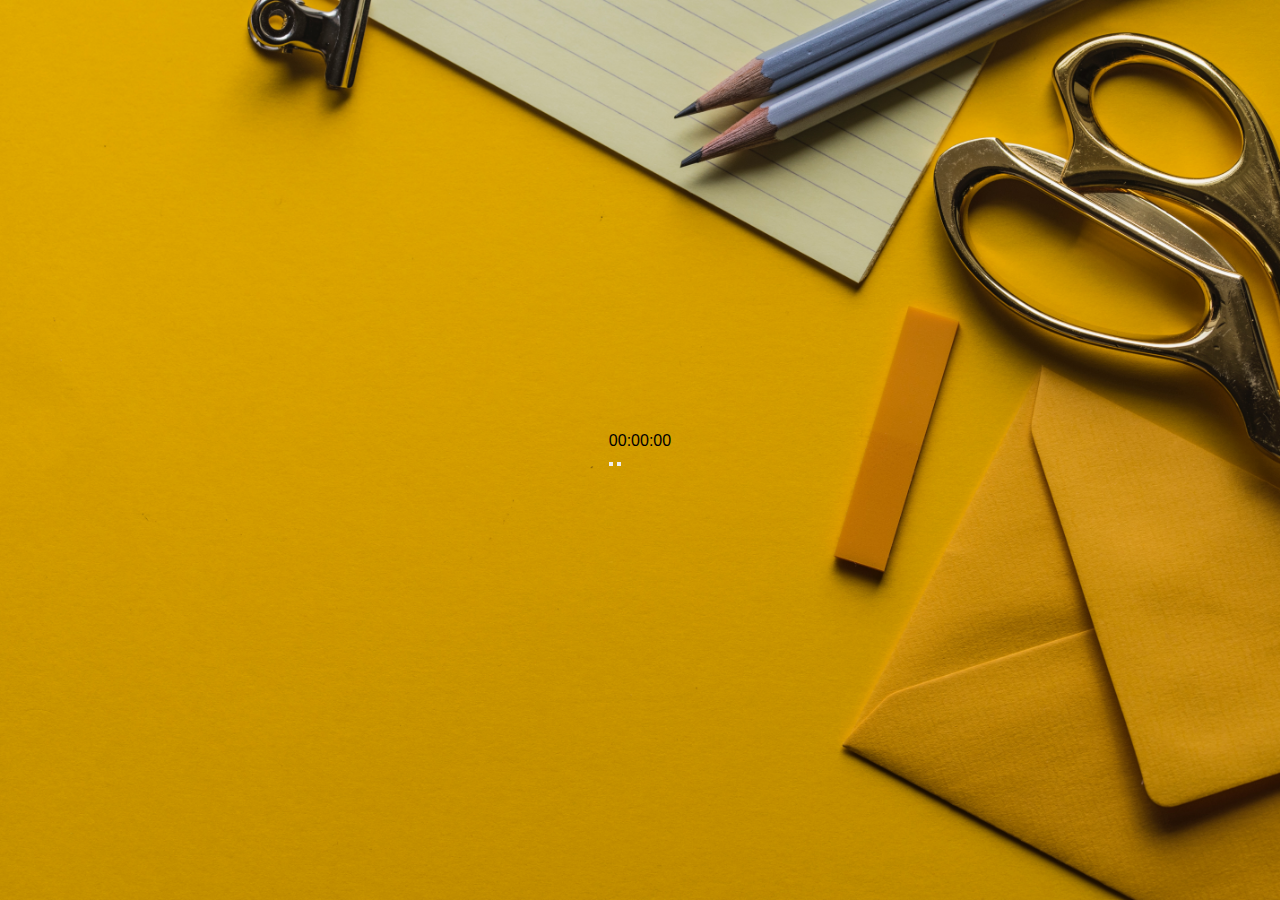
<file: index.html>
<!DOCTYPE html>
<html lang="en">
  <head>
    <meta charset="UTF-8" />
    <meta name="viewport" content="width=device-width, initial-scale=1.0" />
    <!-- StyleSheet -->
    <link rel="stylesheet" href="styles.css" />
    <!-- Global Font Links -->
    <link rel="preconnect" href="https://fonts.googleapis.com" />
    <link rel="preconnect" href="https://fonts.gstatic.com" crossorigin />
    <link
      href="https://fonts.googleapis.com/css2?family=Roboto&display=swap"
      rel="stylesheet"
    />
    <!--FontAwesome-->
    <link
      rel="stylesheet"
      href="https://cdnjs.cloudflare.com/ajax/libs/font-awesome/6.4.0/css/all.min.css"
      integrity="sha512-iecdLmaskl7CVkqkXNQ/ZH/XLlvWZOJyj7Yy7tcenmpD1ypASozpmT/E0iPtmFIB46ZmdtAc9eNBvH0H/ZpiBw=="
      crossorigin="anonymous"
      referrerpolicy="no-referrer"
    />
    <title>DOM Manipulation Part 2</title>
  </head>
  <body>
    <!-- Project 4: Stop Watch / Pro -->

    <div class="container">
      <div id="timer">00:00:00</div>

      <div class="buttons">
        <button id="startStopBtn">
          <i class="fa-solid fa-play" id="play"></i>
        </button>

        <button id="resetBtn">
          <i class="fa-solid fa-arrow-rotate-left" id="reset"></i>
        </button>
      </div>
    </div>

    <!-- SCRIPTS -->
    <script src="project-4.js"></script>
  </body>
</html>
</file>
<file: styles.css>
/* PROJECT 5: To-Do List Styling  */

* {
    margin: 0;
    padding: 0;
    box-sizing: border-box;
    font-family: 'Lato', sans-serif;
}

body {
    height: 100vh;
    background: url(img/project-5.jpg) no-repeat center center/cover;
    display: flex;
    justify-content: center;
    align-items: center;
}

#add-task-container {
    width: 350px;
    padding: 20px 10px;
    background: #fff;
    border-radius: 20px;
    box-shadow: 0 0 3px;
    margin-bottom: 20px;
    display: flex;

}

input {
    flex: 5;
    margin-right: 10px;
    border-radius: 10px;
    font-size: 1.2rem;
    padding: 5px;
}

#add-task {
    flex: 1;
    transition: .3s;

    font-size: 1.2rem;
    padding: 5px;

    background-color: #fff;
    color: green;

    border: green solid 2px;
    border-radius: 10px;
}

#add-task:hover {
    background-color: green;
    color: #fff;
}

/* Styling for task which gets added to To-Do List */

.task {
    width: 100%;
    background-color: #fff;
    border-radius: 10px;
    box-shadow: 0 0 3px;

    padding: 5px;
    margin-bottom: 5px;

    display: flex;
    justify-content: space-between;
}

.task li {
    list-style: none;
    flex: 4;
    padding: 5px;
    font-size: 1.3rem;
    margin: 10px;
}

.task button {
    flex: 1;
    border-radius: 10px;
    background-color: #fff;
    cursor: pointer;
}

.task .checkTask {
    color: orange;
    margin-right: 5px;
    border: solid 2px orange;
    font-size: 1.5rem;
}

.task .checkTask:hover {
    background-color: orange;
    color: #fff;
}

.task .deleteTask {
    color: red;
    border: solid 2px red;
    font-size: 1.3rem;
}

.task .deleteTask:hover {
    background-color: red;
    color: #fff;
}
</file>
